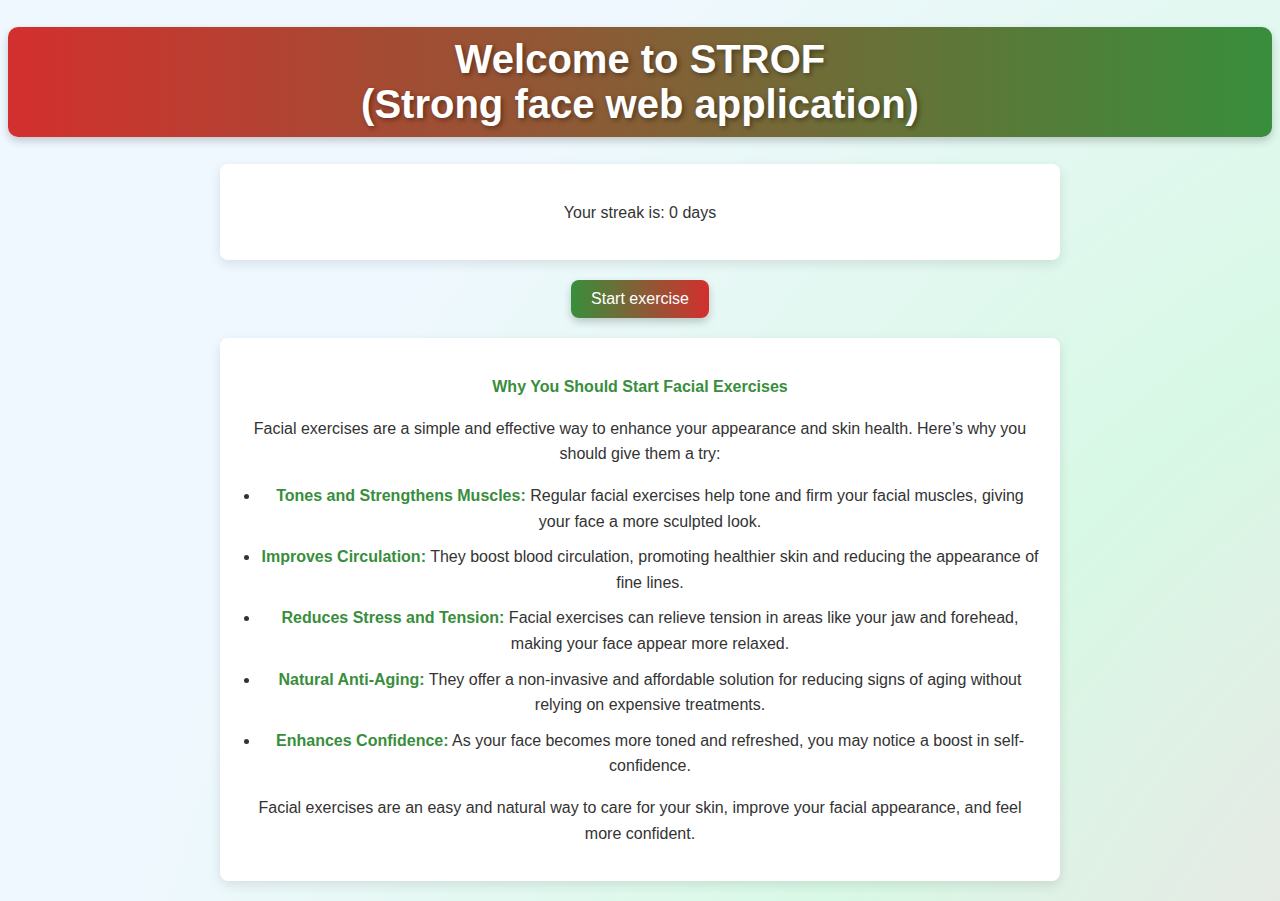
<file: index.html>
<!DOCTYPE html>
<html lang="en">
<head>
    <meta charset="UTF-8">
    <meta name="viewport" content="width=device-width, initial-scale=1.0">
    <link rel="stylesheet" href="app.css">
    <title>STRF</title>
</head>
<body>
    <h1 id="WelcomeH1">Welcome to STROF<br> (Strong face web application)</h1>
    <div class="facial-exercises">
        <p>Your streak is: <span id="streak"></span> days</p>
    </div>
    <a href="exercise.html"><button id="BtStart">Start exercise</button></a>
    <div class="facial-exercises">
        <p><strong>Why You Should Start Facial Exercises</strong></p>
    
        <p>Facial exercises are a simple and effective way to enhance your appearance and skin health. Here’s why you should give them a try:</p>
    
        <ul>
            <li><strong>Tones and Strengthens Muscles:</strong> Regular facial exercises help tone and firm your facial muscles, giving your face a more sculpted look.</li>
            <li><strong>Improves Circulation:</strong> They boost blood circulation, promoting healthier skin and reducing the appearance of fine lines.</li>
            <li><strong>Reduces Stress and Tension:</strong> Facial exercises can relieve tension in areas like your jaw and forehead, making your face appear more relaxed.</li>
            <li><strong>Natural Anti-Aging:</strong> They offer a non-invasive and affordable solution for reducing signs of aging without relying on expensive treatments.</li>
            <li><strong>Enhances Confidence:</strong> As your face becomes more toned and refreshed, you may notice a boost in self-confidence.</li>
        </ul>
    
        <p>Facial exercises are an easy and natural way to care for your skin, improve your facial appearance, and feel more confident.</p>
    </div>
    <script src="mainPageScript.js"></script>
</body>
</html>
</file>
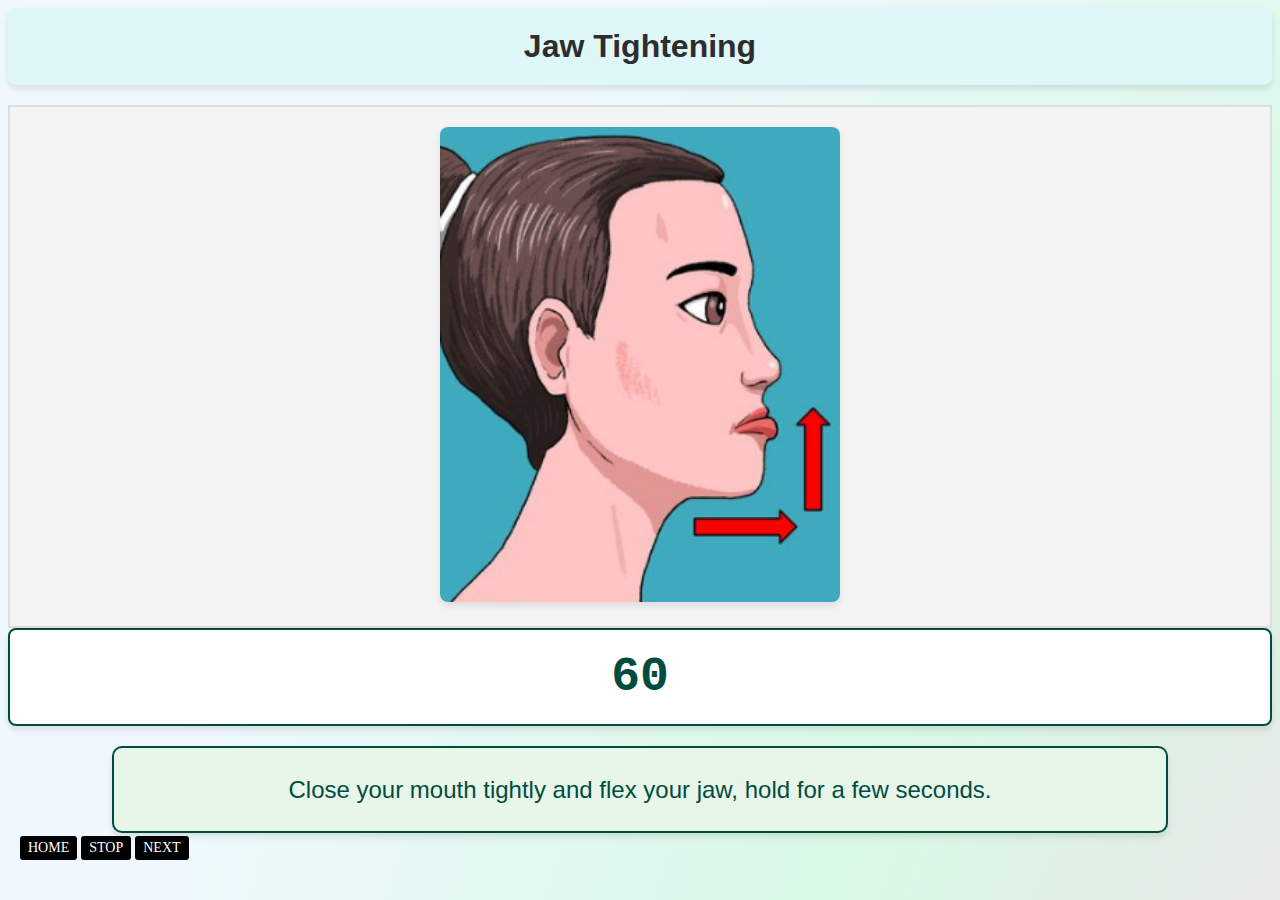
<file: exercise.html>
<!DOCTYPE html>
<html lang="en">
<head>
    <meta charset="UTF-8">
    <meta name="viewport" content="width=device-width, initial-scale=1.0">
    <link rel="stylesheet" href="app.css">
    <title>STRF-EXERCISE</title>
</head>
<body>
    <div id="TextEx"> <!--Blok pro zobrazení cvičení-->

    </div>

    <div id="pngDiv"> <!--Blok pro zobrazení cvičení-->

    </div>

    <div id="Timer"> <!--Blok pro zobrazení odpočtu-->

    </div>

    <div id="INFO"> <!--Blok pro zobrazení odpočtu-->

    </div>
    <div id="userInt">
        <a href="index.html" ><div id="backBT" class="userIntElements">HOME</div></a>
        <div id="stopBT" class="userIntElements">STOP</div>
        <div id="nextBT" class="userIntElements">NEXT</div>
    </div>
    <script src="app.js"></script>
</body>
</html>
</file>
<file: app.css>
body {
    text-align: center;
    background-color: #f0f8ff; /* Světle modrá pro zimní atmosféru */
    background-image: radial-gradient(circle, rgba(255, 0, 0, 0.1) 20%, rgba(0, 255, 0, 0.1) 50%, rgba(255, 255, 255, 0) 80%); /* Vánoční barvy v pozadí */
    background-size: 300% 300%;
    animation: wave 10s ease-in-out infinite; /* Zpomalit animaci pozadí */
    user-select: none;
    overflow: hidden; /* Aby sníh nevyčníval z okna */
}

/* Animace pro pozadí */
@keyframes wave {
    0% {
        background-position: 100% 100%;
    }
    50% {
        background-position: 0% 0%;
    }
    100% {
        background-position: 100% 100%;
    }
}

/* Animace sněhových vloček */
@keyframes snow {
    0% {
        transform: translateY(-10px);
        opacity: 0.8;
    }
    100% {
        transform: translateY(100vh);
        opacity: 0;
    }
}

/* Sněhové vločky */
.snowflake {
    position: absolute;
    top: -10px;
    left: calc(100% * (rand() - 0.5)); /* Pohyb vloček náhodně zleva doprava */
    animation: snow 10s linear infinite;
    opacity: 0.8;
    font-size: 24px;
    z-index: 999;
    color: white;
}

.snowflake:nth-child(odd) {
    font-size: 30px;
}

.snowflake:nth-child(even) {
    font-size: 18px;
}

/* Styl pro hlavní nadpis */
#WelcomeH1 {
    font-family: 'Arial', sans-serif;
    font-size: 2.5rem;
    color: #fff; /* Bílé písmo pro kontrast */
    background: linear-gradient(90deg, #D32F2F, #388E3C); /* Vánoční červená a zelená barva */
    padding: 10px 20px;
    border-radius: 10px;
    box-shadow: 0 4px 8px rgba(0, 0, 0, 0.2);
    user-select: none;
    text-shadow: 2px 2px 5px rgba(0, 0, 0, 0.4); /* Jemný stín pro text */
}

/* Styl pro tlačítko */
#BtStart {
    font-family: 'Arial', sans-serif;
    font-size: 1rem;
    color: white;
    background: linear-gradient(90deg, #388E3C, #D32F2F); /* Vánoční zelená a červená */
    border: none;
    border-radius: 8px;
    padding: 10px 20px;
    cursor: pointer;
    box-shadow: 0 4px 8px rgba(0, 0, 0, 0.2);
    transition: transform 0.2s, box-shadow 0.2s;
}

#BtStart:hover {
    transform: scale(1.05);
    box-shadow: 0 6px 12px rgba(0, 0, 0, 0.3);
}

/* Sekce pro cvičení obličeje */
.facial-exercises {
    font-family: 'Arial', sans-serif;
    background-color: #fff;
    color: #333;
    padding: 20px;
    border-radius: 8px;
    box-shadow: 0 4px 12px rgba(0, 0, 0, 0.1);
    max-width: 800px;
    margin: 20px auto;
    line-height: 1.6;
}

/* Nadpis v sekci cvičení obličeje */
.facial-exercises h1 {
    color: #388E3C; /* Vánoční zelená pro nadpis */
    text-align: center;
    font-size: 2rem;
    margin-bottom: 15px;
}

/* Text v sekci cvičení obličeje */
.facial-exercises p {
    font-size: 1rem;
    margin-bottom: 15px;
}

/* Seznam cvičení */
.facial-exercises ul {
    list-style-type: disc;
    padding-left: 20px;
}

.facial-exercises ul li {
    margin-bottom: 10px;
    font-size: 1rem;
}

/* Zvýraznění textu */
.facial-exercises strong {
    color: #388E3C; /* Tmavší zelená pro zvýraznění textu */
}

.facial-exercises ul li strong {
    font-weight: bold;
}

/* Styl pro text cvičení */
#TextEx {
    font-family: 'Arial', sans-serif;
    font-size: 2rem;
    font-weight: bold;
    color: #2d2d2d;
    text-align: center;
    padding: 20px;
    margin-bottom: 20px;
    background-color: #e0f7fa;
    border-radius: 8px;
    box-shadow: 0 4px 6px rgba(0, 0, 0, 0.1);
}

/* Styl pro timer */
#Timer {
    font-family: 'Courier New', monospace;
    font-size: 3rem;
    font-weight: bold;
    color: #004d40;
    text-align: center;
    padding: 20px;
    background-color: #ffffff;
    border: 2px solid #004d40;
    border-radius: 8px;
    box-shadow: 0 4px 6px rgba(0, 0, 0, 0.1);
}

/* Styl pro obrázky v pngDiv */
#pngDiv {
    display: flex;               /* Používáme Flexbox pro flexibilní uspořádání obrázků */
    flex-wrap: wrap;              /* Umožníme, aby obrázky přecházely do nové řady, pokud není dost místa */
    justify-content: center;     /* Zarovnání obrázků na střed */
    gap: 15px;                   /* Mezera mezi obrázky */
    padding: 20px;               /* Okraje kolem obrázků */
    border: 2px solid #ddd;      /* Tenký rámeček kolem divu */
    background-color: #f4f4f4;   /* Světle šedé pozadí pro lepší viditelnost */
}

/* Styl pro obrázky v pngDiv */
#pngDiv img {
    max-width: 100%;             /* Obrázky se přizpůsobí šířce rodičovského divu */
    height: auto;                /* Udrží poměr stran obrázku */
    border-radius: 8px;          /* Zaoblení rohů obrázku */
    box-shadow: 0 4px 8px rgba(0, 0, 0, 0.1); /* Jemný stín kolem obrázku */
}

/* Info box */
#INFO {
    font-family: 'Verdana', sans-serif;
    font-size: 1.5rem;
    color: #004d40;
    background-color: #e8f5e9;
    padding: 20px;
    border-radius: 10px;
    border: 2px solid #004d40;
    box-shadow: 0 4px 6px rgba(0, 0, 0, 0.1);
    margin: 20px auto;
    width: 80%;
    line-height: 1.8;
    text-align: center;
}

/* Styl pro uživatelský interakční prvek (tlačítka, šipky) */
.userIntElements {
    background-color: black; /* Černé pozadí */
    color: white; /* Bílé písmo */
    border: none; /* Žádný okraj */
    border-radius: 3px; /* Menší zaoblení rohů */
    padding: 5px 8px; /* Menší vnitřní odsazení */
    cursor: pointer; /* Ukazatel myši jako ručka */
    font-size: 14px; /* Menší velikost písma (šipky) */
    text-align: center; /* Zarovnání textu (šipky) na střed */
    line-height: 1; /* Vertikální vycentrování */
    user-select: none; /* Zakázání označování textu */
    transition: background-color 0.3s ease; /* Hladký přechod barvy při hoveru */
    display: inline-block; /* Aby tlačítko bylo vedle textu */
}

.userIntElements:hover {
    background-color: #333; /* Tmavší odstín při najetí myší */
}

.userIntElements:active {
    background-color: #555; /* Efekt při kliknutí */
}

.userIntElements:focus {
    outline: 2px solid #00ff00; /* Zvýraznění při fokusování klávesnicí */
}

/* Styl pro interakční prvek na stránce */
#userInt {
    position: absolute;
    left: 20px;
    bottom: 40px;
}

/* Rozměry obrázků */
.pictures {
    width: 400px;
    height: 400px;
}
</file>
